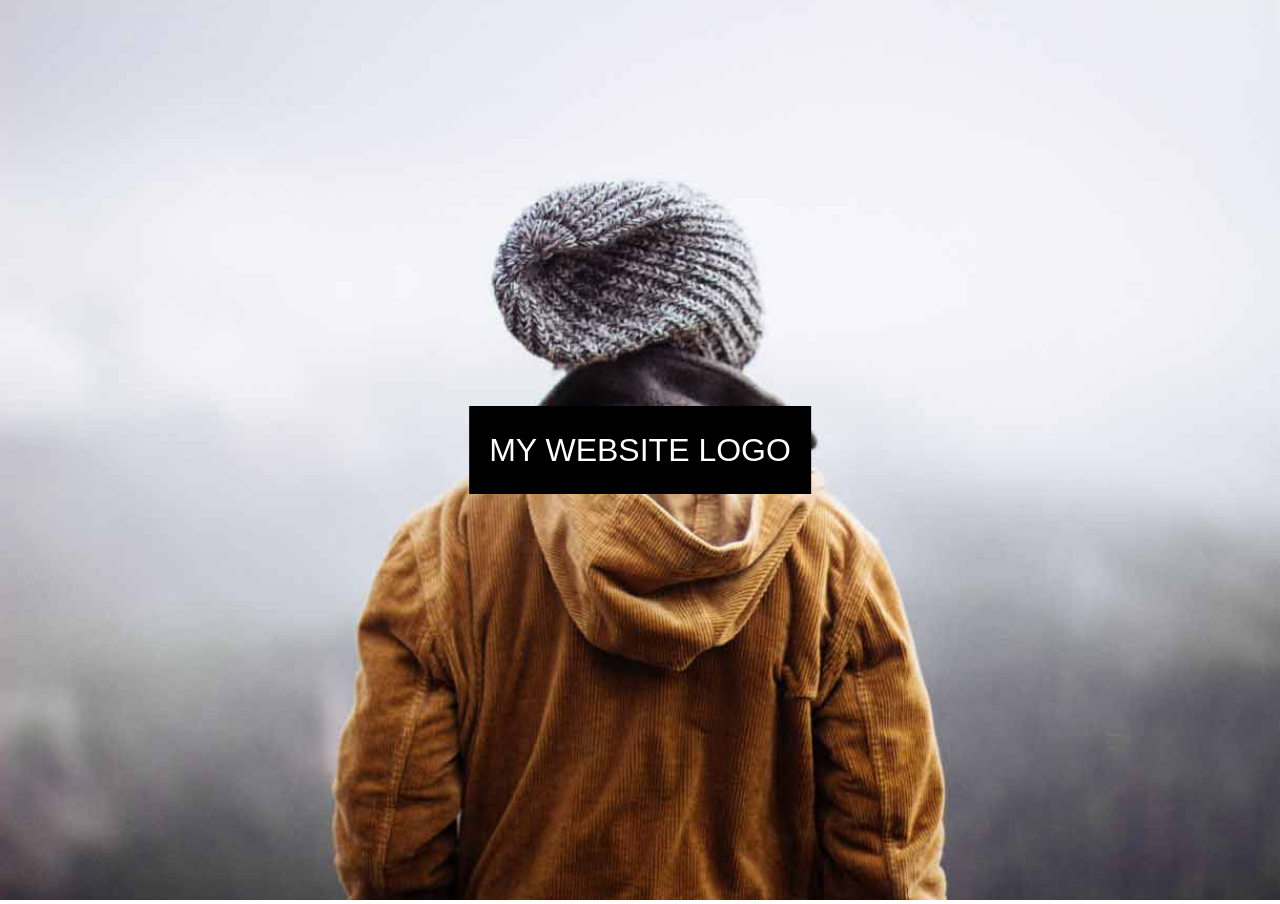
<file: web.html>
<!DOCTYPE html>
<html lang="en">
<head>
    <meta charset="UTF-8">
    <meta name="viewport" content="width=device-width, initial-scale=1.0">
    <title>web-practice</title>
    <link rel="stylesheet" href="/css/index.css">

</head>
<body>
    <section class="hero-section">
        <article class="hero-card">
            <figure>
                <img src="/images/parallax1.jpg">
            </figure>
            <div class="logo">
                <p>My website logo</p>


            </div>

        </article>

    </section>
      
</body>
</html>
</file>
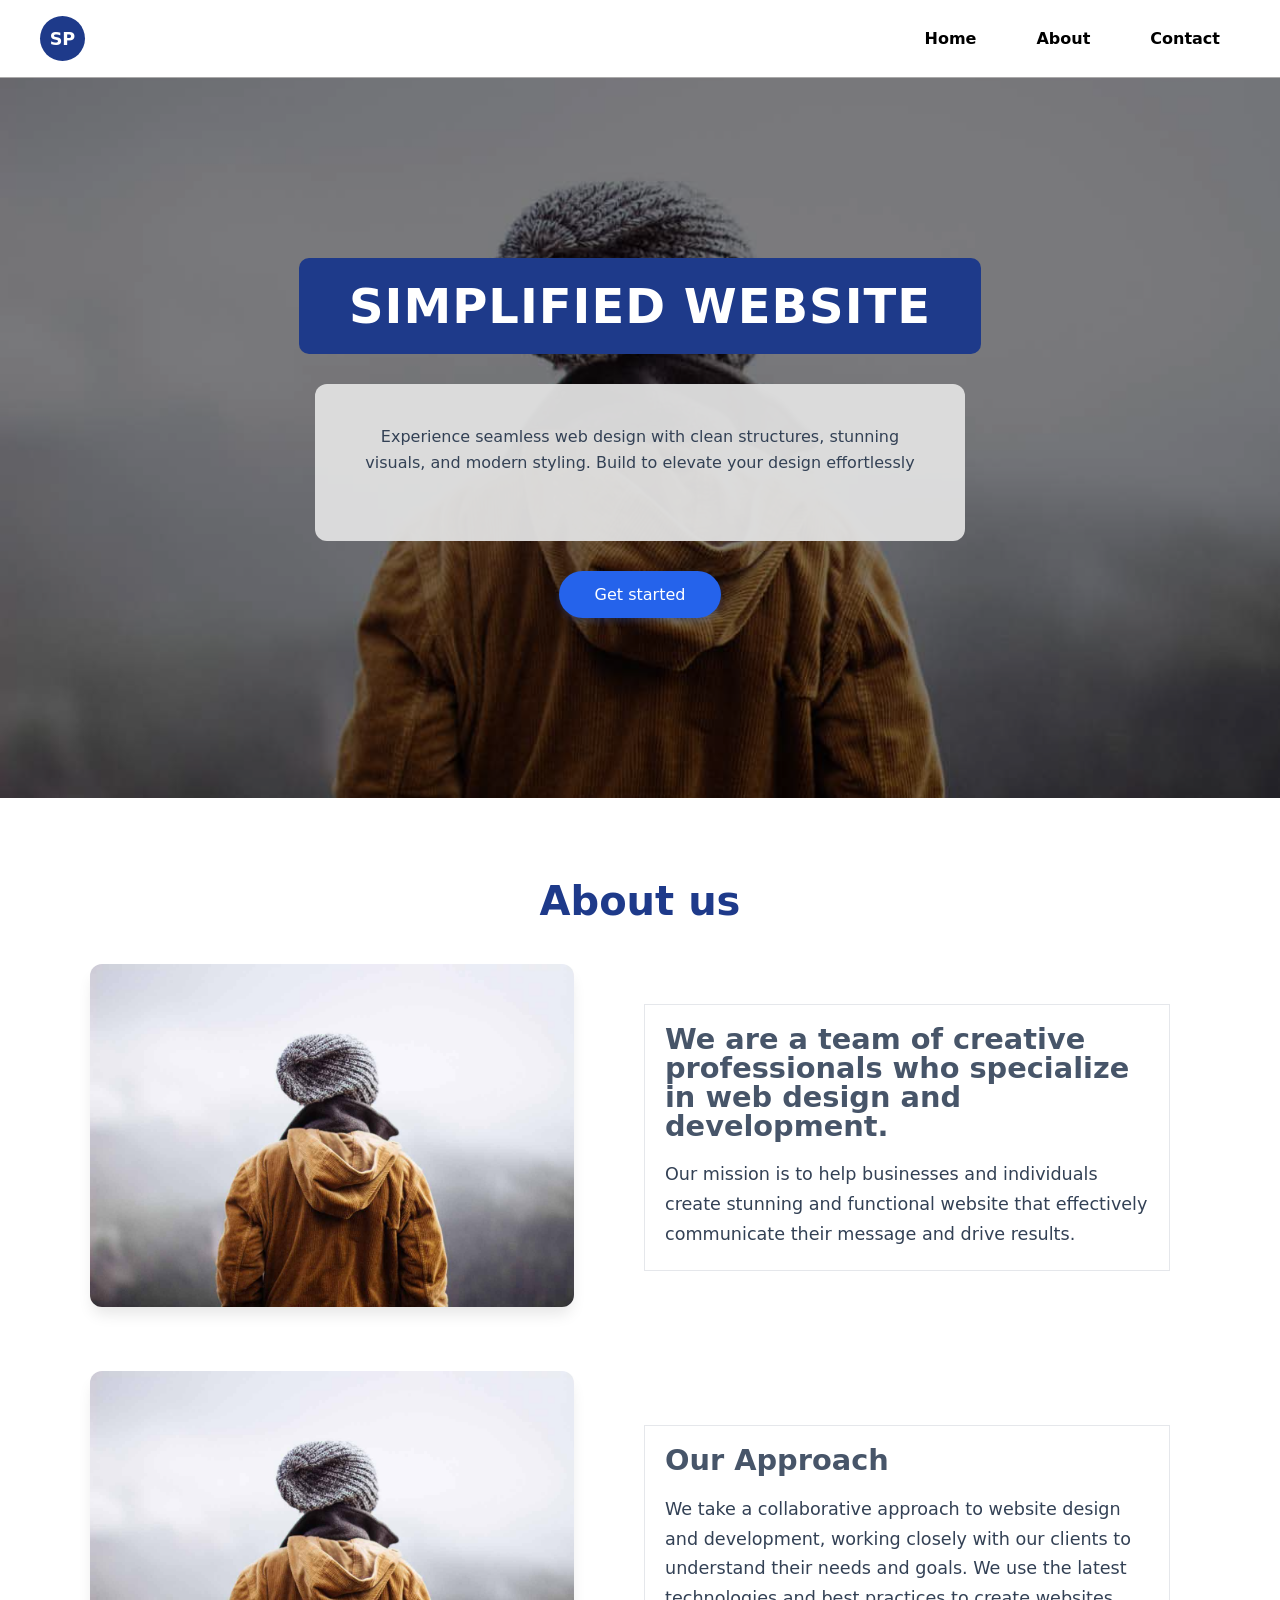
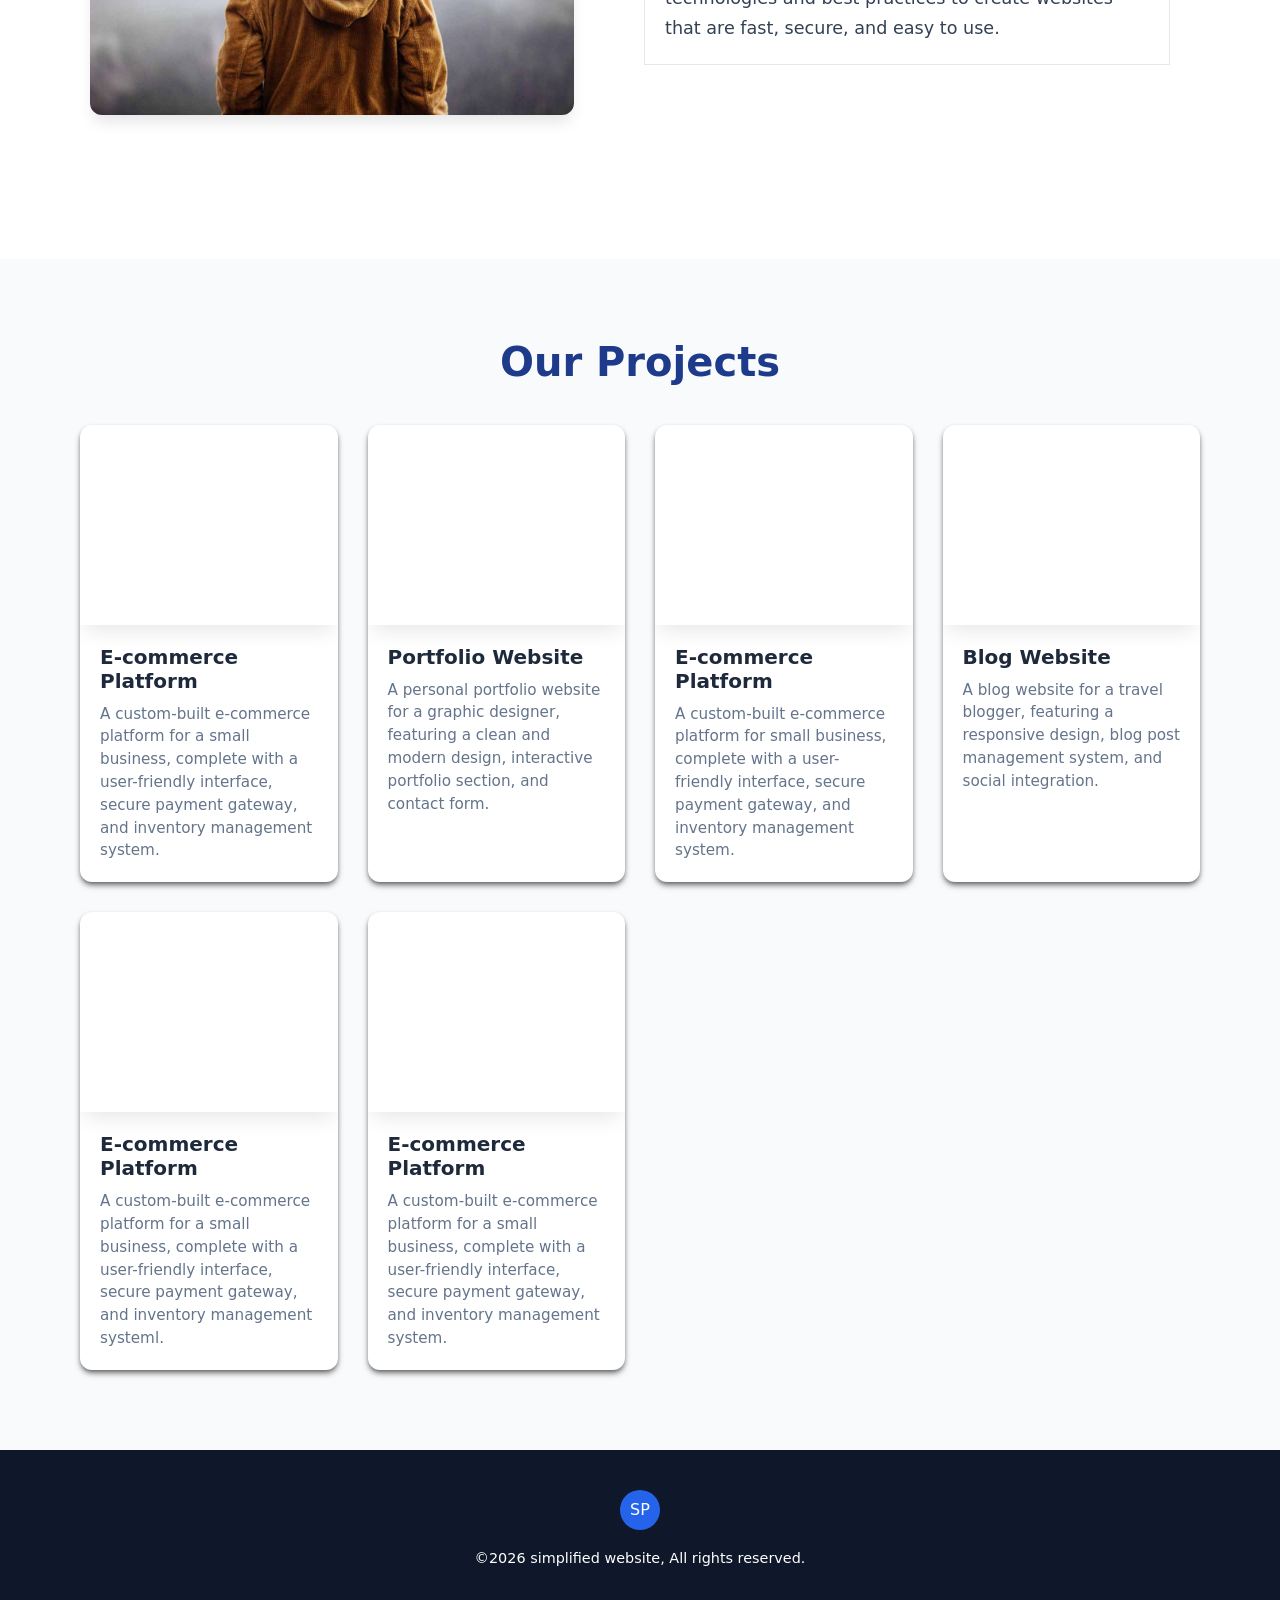
<file: css/nav.html>
<!DOCTYPE html>
<html lang="en">

<head>
    <meta charset="UTF-8">
    <meta name="viewport" content="width=device-width, initial-scale=1.0">
    <link rel="stylesheet" href="/css/nav.css">
    <title>Navigation</title>
</head>

<body>

    <header class="parent">
        <div class="First-children">
            <span>SP</span>

        </div>
        <div class="second-children">
            <nav class="nav">
                <ul class="list">
                    <li>
                        <a href="#">Home</a>
                    </li>
                    <li>
                        <a href="#">About</a>
                    </li>
                    <li>
                        <a href="#">Contact</a>
                    </li>

                </ul>

            </nav>

        </div>
    </header>
    <!--- Hero section -->
    <section class="hero-section">
        <div class="hero-bg-wrapper">

            <div class="hero-content">
                <h3 class="hero-title">
                    Simplified Website

                </h3>
                <div class="hero-bottom-text">
                    <p>
                        Experience seamless web design with clean structures, stunning visuals, and modern styling.
                        Build to elevate your design effortlessly
                    </p>

                </div>
                <a href="#" class="hero-btn">Get started</a>


            </div>

        </div>

    </section>

    <!-- Main -->
    <main>
        <section class="about-section">
            <h2 class="section-title">
                About us

            </h2>
            <!-- Row 1 image -->

            <div class="about-row">
                <div class="about-img-box">
                    <img src="/images/parallax1.jpg" alt="about image">


                </div>

                <div class="about-text-box">
                    <h3>
                        We are a team of creative professionals who specialize in web design and development.
                    </h3>
                    <p>
                        Our mission is to help businesses and individuals create stunning and functional website that
                        effectively communicate their message and drive results.
                    </p>


                </div>

            </div>
            <!-- Row 2 image -->

            <div class="about-row reverse">
                <div class="about-img-box">
                    <img src="/images/parallax1.jpg" alt="about image">

                </div>

                <div class="about-text-box">

                    <h3>
                        Our Approach
                    </h3>
                    <p>
                        We take a collaborative approach to website design and development, working closely with our
                        clients to understand their needs and goals. We use the latest technologies and best practices
                        to create websites that are fast, secure, and easy to use.
                    </p>

                </div>

            </div>

        </section>

        <!-- Project section -->
        <section class="project-section">
            <h2 class="section-title">Our Projects</h2>

            <div class="projects-grid">
                <!-- Project card 1-->

                <div class="project-grid">
                    <div class="project-img-placeholder"></div>
                    <div class="project-info">
                        <h4>
                            E-commerce Platform
                        </h4>
                        <p>
                            A custom-built e-commerce platform for a small business, complete with a user-friendly
                            interface, secure payment gateway, and inventory management system.
                        </p>

                    </div>

                </div>

                <!-- Project card 2 -->

                <div class="project-grid">
                    <div class="project-img-placeholder"></div>
                    <div class="project-info">
                        <h4>
                            Portfolio Website
                        </h4>
                        <p>
                            A personal portfolio website for a graphic designer, featuring a clean and modern design,
                            interactive portfolio section, and contact form.
                        </p>

                    </div>
                </div>

                <!-- Project card 3 -->

                <div class="project-grid">
                    <div class="project-img-placeholder"></div>
                    <div class="project-info">
                        <h4>
                            E-commerce Platform
                        </h4>
                        <p>
                            A custom-built e-commerce platform for small business, complete with a user-friendly
                            interface, secure payment gateway, and inventory management system.
                        </p>

                    </div>

                </div>

                <!-- Project card 4 -->

                <div class="project-grid">
                    <div class="project-img-placeholder"></div>
                    <div class="project-info">
                        <h4>
                            Blog Website
                        </h4>
                        <p>
                            A blog website for a travel blogger, featuring a responsive design, blog post management
                            system, and social integration.
                        </p>

                    </div>

                </div>
                <!-- Project card 5-->
                <div class="project-grid">
                    <div class="project-img-placeholder"></div>
                    <div class="project-info">
                        <h4>
                            E-commerce Platform
                        </h4>
                        <p>
                            A custom-built e-commerce platform for a small business, complete with a user-friendly
                            interface, secure payment gateway, and inventory management systeml.
                        </p>

                    </div>

                </div>

                <!-- project card 6-->

                <div class="project-grid">
                    <div class="project-img-placeholder"></div>
                    <div class="project-info">
                        <h4>
                            E-commerce Platform
                        </h4>
                        <p>
                            A custom-built e-commerce platform for a small business, complete with a user-friendly
                            interface, secure payment gateway, and inventory management system.
                        </p>

                    </div>

                </div>

            </div>

        </section>
    </main>



    <footer class="main-footer">
        <div class="footer-content">
            <div class="footer-log">
                <span>
                    SP
                </span>

            </div>
            <p class="footer-copy">
                &copy;2026 simplified website, All rights reserved.

            </p>

        </div>

    </footer>
</body>

</html>
</file>
<file: css/index.css>
*{
    margin: 0;
    padding: 0;
    box-sizing: none;

}
html, body {
    font-family: verdana, sans-serif;
    
}
.hero-card {
    display: relative;
    height: 100vh;
    background-color: #fff;
    overflow: hidden;

}
.hero-card > figure {
    position: absolute;
    inset: 0;
    width: 100%;
    height: 100%;

}
.hero-card > figure > img {
    height: 100%;
    width: 100%;
    object-position: center ;
    object-fit: cover;

}

.logo p {
    position: absolute;
    top: 50%;
    left: 50%;
    transform: translate(-50%, -50%);
    padding: 20px;
    color: #fff;
    font-size: 200%;
    line-height: 1.5;
    font-weight: lighter;
    text-align: left;
    text-transform: uppercase;
    background-color: black;

}
</file>
<file: css/nav.css>
* {
    margin: 0;
    padding: 0;
    box-sizing: border-box;
    font-family: system-ui, -apple-system, BlinkMacSystemFont, 'Segoe UI', Roboto, Oxygen, Ubuntu, Cantarell, 'Open Sans', 'Helvetica Neue', sans-serif;
}

body {
    background-color: #f8fafc;

}

/* Header section */

.parent {
    border-bottom: 1px solid rgb(171, 170, 170);
    display: flex;
    justify-content: space-between;
    align-items: center;
    background: white;
    box-shadow: - 4px 20px -2px rgb(0, 0, 0, 0.8), 0, 2px 4px -1px rgba(0, 0, 0, 0.04);
    padding: 16px 40px;
    position: sticky;
    top: 0;
    z-index: 100;

}

.First-children span {
    display: inline-flex;
    align-items: center;
    justify-content: center;
    width: 45px;
    height: 45px;
    padding: 8px;
    background: #1e3a8a;
    color: #ffffff;
    font-size: 1.1rem;
    font-weight: 700;
    border-radius: 50%;

}

.second-children {
    display: flex;
    align-items: center;

}

.list {
    display: flex;
    list-style: none;
    margin: 0;
    padding: 0;
    gap: 20px;

}

.list a {
    display: inline-block;
    padding: 10px 20px;
    font-size: 16px;
    text-decoration: none;
    font-weight: 600;
    color: black;
    border-radius: 6px;
    transition: color 0.2 ease-in-out;

}

.list a:hover {
    background: #f1f5f9;
    border-radius: 5px;
    color: #1e3a8a;

}

/* Hero section */
.hero-bg-wrapper {
    position: relative;
    min-height: 80vh;
    display: flex;
    align-items: center;
    justify-content: center;
    padding: 40px 20px;
    background: url(/images/parallax1.jpg) no-repeat center center/cover;
    background-attachment: fixed;

}

.hero-bg-wrapper::before {
    content: "";
    position: absolute;
    top: 0;
    left: 0;
    width: 100%;
    height: 100%;
    background: rgba(0, 0, 0, 0.5);
    z-index: 1;

}

.hero-content {
    position: relative;
    z-index: 2;
    width: 100%;
    max-width: 800px;
    text-align: center;
    display: flex;
    flex-direction: column;
    align-items: center;
    gap: 30px;
}

.hero-title {
    background-color: #1e3a8a;
    color: #fff;
    font-size: 3rem;
    font-weight: 800;
    text-transform: uppercase;
    letter-spacing: 1px;
    padding: 20px 50px;
    border-radius: 10px;
    box-shadow: 0 10px15px -3px rgba(0, 0, 0, 0.5);

}

.hero-bottom-text {
    background: rgb(225, 225, 225, 0.95);
    padding: 40px;
    border-radius: 12px;
    box-shadow: 0 20px -5px rgb(0, 0, 0, 0.3);
    max-width: 650px;


}

.hero-bottom-text p {
    color: #334155;
    font-size: 1, 15 rem;
    line-height: 1.6;
    margin-bottom: 25px;
    margin-top: 0;

}

.hero-btn {
    display: inline-block;
    background-color: #2563eb;
    color: #fff;
    text-decoration: none;
    padding: 14px 36px;
    border-radius: 50px;
    transition: all 0.2 ease-in-out;
    box-shadow: 0 4px 6px rgba(37, 99, 235, 0.2);

}

.hero-btn:hover {
    background-color: #1d4ed8;
    transform: translateY(-2px);
    box-shadow: 0 10px 15px rgba(37, 99, 235, 0.3);

}

/* About section */

.about-section {
    padding: 80px 40px;
    background: #ffffff;
    align-items: center;

}

.section-title {
    font-size: 2.5rem;
    font-weight: 700;
    text-align: center;
    margin-bottom: 40px;
    color: #1e3a8a;

}

.about-row {
    max-width: 1100px;
    margin: 0 auto 60px auto;
    display: flex;
    align-items: center;
    gap: 50px;

}

.about-img-box, .about-text-box {
    flex: 1;
    min-width: 300px;

}

.about-img-box img {
    width: 100%;
    height: 50%;
    border-radius: 12px;
    box-shadow: 0 10px 15px -3px rgba(0, 0, 0, 0.1);

}

.about-text-box {
    margin: 20px;
    padding: 20px;
    height: auto;
    border: 1px solid #e5e7eb;

}

.about-text-box h3 {
    color: #475569;
    font-size: 1.8rem;
    line-height: 1;
}

.about-text-box p {
    margin-top: 20px;
    color: #334155;
    font-size: 1.1rem;
    line-height: 1.7;

}

.about-row.reverse {
    flex: 1;
    min-width: 300px;
    
}




/* Project card grid */

.project-section {
    padding: 80px 40px;
    max-width: 1200px;
    margin: 0 auto;
}

.projects-grid {
    display: grid;
    grid-template-columns: repeat(auto-fill, minmax(250px, 1fr));
    gap: 30px;
}

.project-grid {
    background-color: #ffffff;
    border-radius: 12px;
    overflow: hidden;
    box-shadow: 0 4px 6px -1px rgba(0, 0, 0, 0.5), 0 2px 4px -1px rgba(0, 0, 0, 0.3);

}

.project-grid:hover {
    transform: translateY(-5px);
    cursor: pointer;
    box-shadow: 0 10px 20px -5px rgb(0, 0, 0, 0.1);
}

.project-img-placeholder {
    height: 200px;
    box-shadow: 0 10px 20px -5px rgb(0, 0, 0, 0.1);

}

.project-info {
    padding: 20px;
}

.project-info h4 {
    color: #1e293b;
    font-size: 1.25rem;
    margin-bottom: 10px;

}

.project-info p {
    color: #64748b;
    font-size: 0.95rem;
    line-height: 1.5;

}

/* footer */

.main-footer {
    background-color: #0f172a;
    padding: 40px;
    color: #ffffff;

}

.footer-content {
    max-width: 1200px;
    margin: 0 auto;
    display: flex;
    flex-direction: column;
    align-items: center;
    gap: 20px;
}

.footer-log span {
    display: inline-flex;
    align-items: center;
    justify-content: center;
    width: 40px;
    height: 40px;
    background: #2563eb;
    border-radius: 50%;

}

.footer-copy {
    font-size: 0.9rem;
}
</file>
